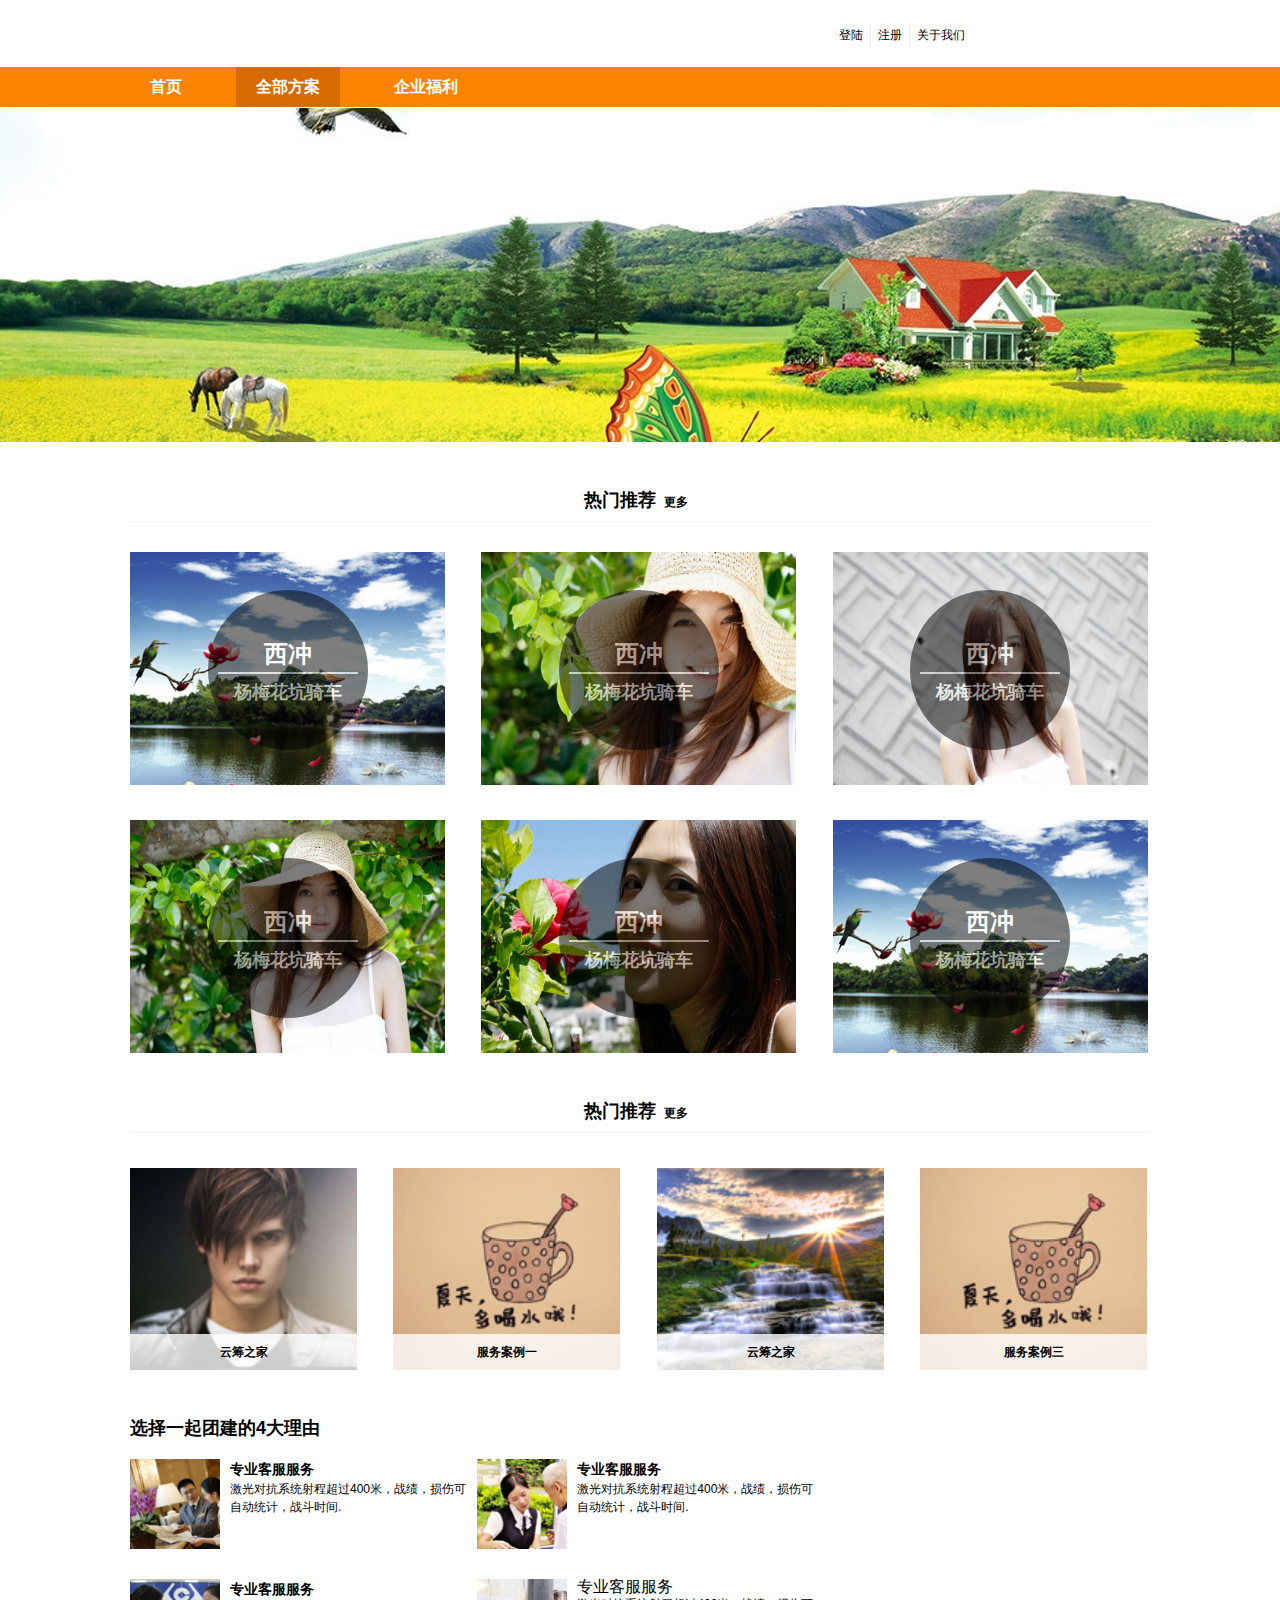
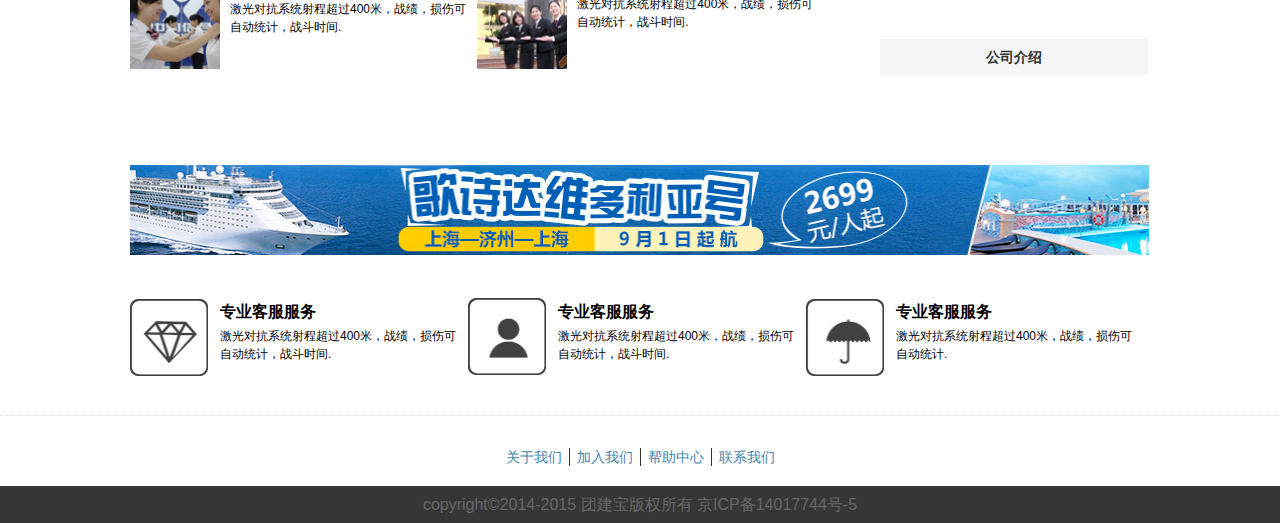
<file: index.html>
<!DOCTYPE html>
<html lang="en">
<head>
    <meta charset="UTF-8">
    <title></title>

    <link rel="stylesheet" href="css/index.css"/>
    <script src="scripts/jquery.min.js"></script>
    <script src="scripts/flash-player/swfobject.js"></script>

    <script type="text/javascript">
        $.extend({
            serializeForTags:function(array, op){
                var form = $('<form style="display:none;"></form>');

                for(var i=0;i<array.length;i++){
                    var o = array[i];
                    for(x in o){
                        var value = o[x];
                        var e = $('<input type="hidden" name="tags['+i+'].'+x+'"/>');
                        e.val(value);

                        form.append(e);
                    }
                }

                for(m in op){
                    var value = op[m];
                    var e = $('<input type="hidden" name="'+m+'"/>');
                    e.val(value);

                    form.append(e);
                }

                return form.serialize();
            },
            activeSelect:function(o){
                o.parent().find('> li').each(function(){
                    $(this).attr('active', 'false');
                });

                o.attr('active','true');
            },
            uiAnimation:{
                moveUp:function(){
                    $('*[ui-move-up]').each(function(){
                        var o = $(this);
                        o.mouseover(function(){
                            $(this).css('margin-top','0px');
                        });

                        o.mouseout(function(){
                            var v = o.attr('ui-move-up');
                            if(parseInt(v) <=0 || parseInt(v) >= 1000){
                                v = 0;
                            }

                            $(this).css('margin-top',v+'px');
                        });
                    });
                },
                imgChange:function(){
                    $('img[ui-img-change]').each(function(){
                        var o = $(this),
                                v = o.attr('ui-img-change'),
                                imgs = v.split(',');

                        o.mouseover(function(){
                            $(this).attr('src',imgs[1]);
                        });

                        o.mouseout(function(){
                            $(this).attr('src',imgs[0]);
                        });
                    });
                },
                advertise:function(){
                    var imgs = [];
                    $('.switch_btn li').each(function(){
                        var adImgUrl = $(this).attr('ad-img-url');
                        imgs.push(adImgUrl);

                        $(this).click(function(){
                            $('#screen').attr('src', $(this).attr('ad-img-url'));
                            $('.switch_btn li').each(function(){
                                $(this).css('background-color','#ffffff');
                            });
                            $(this).css('background-color','#fb8300');
                        });
                    });

                    var index = 0;
                    window.setInterval(function(){
                        if(index > imgs.length) index = 0;

                        $('#screen').attr('src',imgs[index]);

                        index ++;
                    },3000);

                    $('#blind_btn').css('left', $(document).width() / 2 - $('#blind_btn').width() / 2);
                }
            }
        });

        $(function(){
            $.uiAnimation.advertise();
            $.uiAnimation.moveUp();
            $.uiAnimation.imgChange();
        });
    </script>
</head>
<body>

<div class="topbar">
    <div class="logo"></div>

    <div class="icon_phone">
        <ul class="menu">
            <li><a href="">登陆</a></li>
            <li><a href="">注册</a></li>
            <li><a href="">关于我们</a></li>
        </ul>
    </div>
</div>

<div class="navbar">
    <ul>
        <li><a href="" class="first">首页</a></li>
        <li><a href="" class="active">全部方案</a></li>
        <li><a href="">企业福利</a></li>
    </ul>
</div>

<div class="ad">
    <ul class="switch_btn" id="blind_btn">
        <li ad-img-url='images/ad_01.png'></li>
        <li ad-img-url='images/ad_02.png'></li>
        <li ad-img-url='images/ad_03.png'></li>
    </ul>
    <ul class="ad_img">
        <li><img src="images/ad_03.png" id="screen"></li>
    </ul>
</div>

<div class="content">

    <div class="rec_service">
        <h1 class="title">热门推荐<a href="" class="more">更多</a></h1>
        <div class="img_list_3">
            <ul class="first_row">
                <li class="first">
                    <img src="images/rec001-1.png"/>
                    <div class="rec">
                        <span class="loction">西冲</span>
                        <span class="exercise">杨梅花坑骑车</span>
                    </div>
                </li>
                <li>
                    <img src="images/rec001-2.jpg"/>
                    <div class="rec">
                        <span class="loction">西冲</span>
                        <span class="exercise">杨梅花坑骑车</span>
                    </div>
                </li>
                <li class="last">
                    <img src="images/rec001-3.jpg"/>
                    <div class="rec">
                        <span class="loction">西冲</span>
                        <span class="exercise">杨梅花坑骑车</span>
                    </div>
                </li>
            </ul>
            <ul>
                <li class="first">
                    <img src="images/rec001-4.jpg"/>
                    <div class="rec">
                        <span class="loction">西冲</span>
                        <span class="exercise">杨梅花坑骑车</span>
                    </div>
                </li>
                <li>
                    <img src="images/rec001-5.jpg"/>
                    <div class="rec">
                        <span class="loction">西冲</span>
                        <span class="exercise">杨梅花坑骑车</span>
                    </div>
                </li>
                <li class="last">
                    <img src="images/rec001-1.png"/>
                    <div class="rec">
                        <span class="loction">西冲</span>
                        <span class="exercise">杨梅花坑骑车</span>
                    </div>
                </li>
            </ul>
        </div>
    </div>

    <div class="rec_service">
        <h1 class="title">热门推荐<a href="" class="more">更多</a></h1>
        <div class="img_list_4">
            <ul class="first_row">
                <li class="first">
                    <div style="position: relative;z-index: 0;margin-top: 5px;" ui-move-up="5">
                        <img src="images/sev_001.png">
                        <div class="img_title">云筹之家</div>
                    </div>
                </li>
                <li>
                    <div style="position: relative;z-index: 0;margin-top: 5px;" ui-move-up="5">
                        <img src="images/sev_002.png">
                        <div class="img_title">服务案例一</div>
                    </div>
                </li>
                <li>
                    <div style="position: relative;z-index: 0;margin-top: 5px;" ui-move-up="5">
                        <img src="images/sev_003.png">
                        <div class="img_title">云筹之家</div>
                    </div>
                </li>
                <li class="active last">
                    <div style="position: relative;z-index: 0;margin-top: 5px;" ui-move-up="5">
                        <img src="images/sev_002.png">
                        <div class="img_title">服务案例三</div>
                    </div>
                </li>
            </ul>
        </div>
    </div>

    <div class="four_reason">
        <h1>选择一起团建的4大理由</h1>
        <div class="content">
            <div class="text">
                <ul class="first">
                    <li>
                        <img src="images/reason_001.png"/>
                        <h3>专业客服服务</h3>
                        <span>激光对抗系统射程超过400米，战绩，损伤可自动统计，战斗时间.</span>
                    </li>
                    <li>
                        <img src="images/reason_002.png"/>
                        <h3>专业客服服务</h3>
                        <span>激光对抗系统射程超过400米，战绩，损伤可自动统计，战斗时间.</span>
                    </li>
                </ul>
                <ul>
                    <li>
                        <img src="images/reason_003.png"/>
                        <h3>专业客服服务</h3>
                        <span>激光对抗系统射程超过400米，战绩，损伤可自动统计，战斗时间.</span>
                    </li>
                    <li>
                        <img src="images/reason_004.png"/>
                        <h1>专业客服服务</h1>
                        <span>激光对抗系统射程超过400米，战绩，损伤可自动统计，战斗时间.</span>
                    </li>
                </ul>
            </div>
            <div class="media">
                <div class="video" id="CuPlayer">
                    <script type="text/javascript">
                        var so = new SWFObject("scripts/flash-player/flash.swf","CuPlayerVM2","268","190","9","#000000");
                        so.addParam("allowfullscreen","true");
                        so.addParam("allowscriptaccess","always");
                        so.addParam("wmode","opaque");
                        so.addParam("quality","high");
                        so.addParam("salign","lt");
                        so.addVariable("video_file","http://admin.geely.com/upload/201304/586d9cecdddd9b512990eeb5150f5b571.flv"); //视频文件地址
                        so.addVariable("playbtn_scale","1"); //播放按钮缩放
                        so.addVariable("auto_play","no"); //是否自动播放
                        so.addVariable("clock_display","yes");
                        so.addVariable("fullscreen_display","y"); //是否允许全屏
                        so.write("CuPlayer");
                    </script>
                </div>
                <h2>公司介绍</h2>
            </div>
        </div>
    </div>

    <div class="advertise_img">
        <img src="images/card-001.jpg"/>
    </div>

    <ul class="services">
        <li>
            <img src="images/service_01.png"/>
            <h1>专业客服服务</h1>
            <span>激光对抗系统射程超过400米，战绩，损伤可自动统计，战斗时间.</span>
        </li>
        <li>
            <img src="images/service_02.png"/>
            <h1>专业客服服务</h1>
            <span>激光对抗系统射程超过400米，战绩，损伤可自动统计，战斗时间.</span>
        </li>
        <li>
            <img src="images/service_03.png"/>
            <h1>专业客服服务</h1>
            <span>激光对抗系统射程超过400米，战绩，损伤可自动统计.</span>
        </li>
    </ul>

</div>

<div class="footer">
    <ul class="about">
        <li><a href="">关于我们</a></li>
        <li><a href="">加入我们</a></li>
        <li><a href="">帮助中心</a></li>
        <li class="last"><a href="">联系我们</a></li>
    </ul>
    <span class="copyright">copyright©2014-2015 团建宝版权所有 京ICP备14017744号-5</span>
</div>

</body>
</html>
</file>
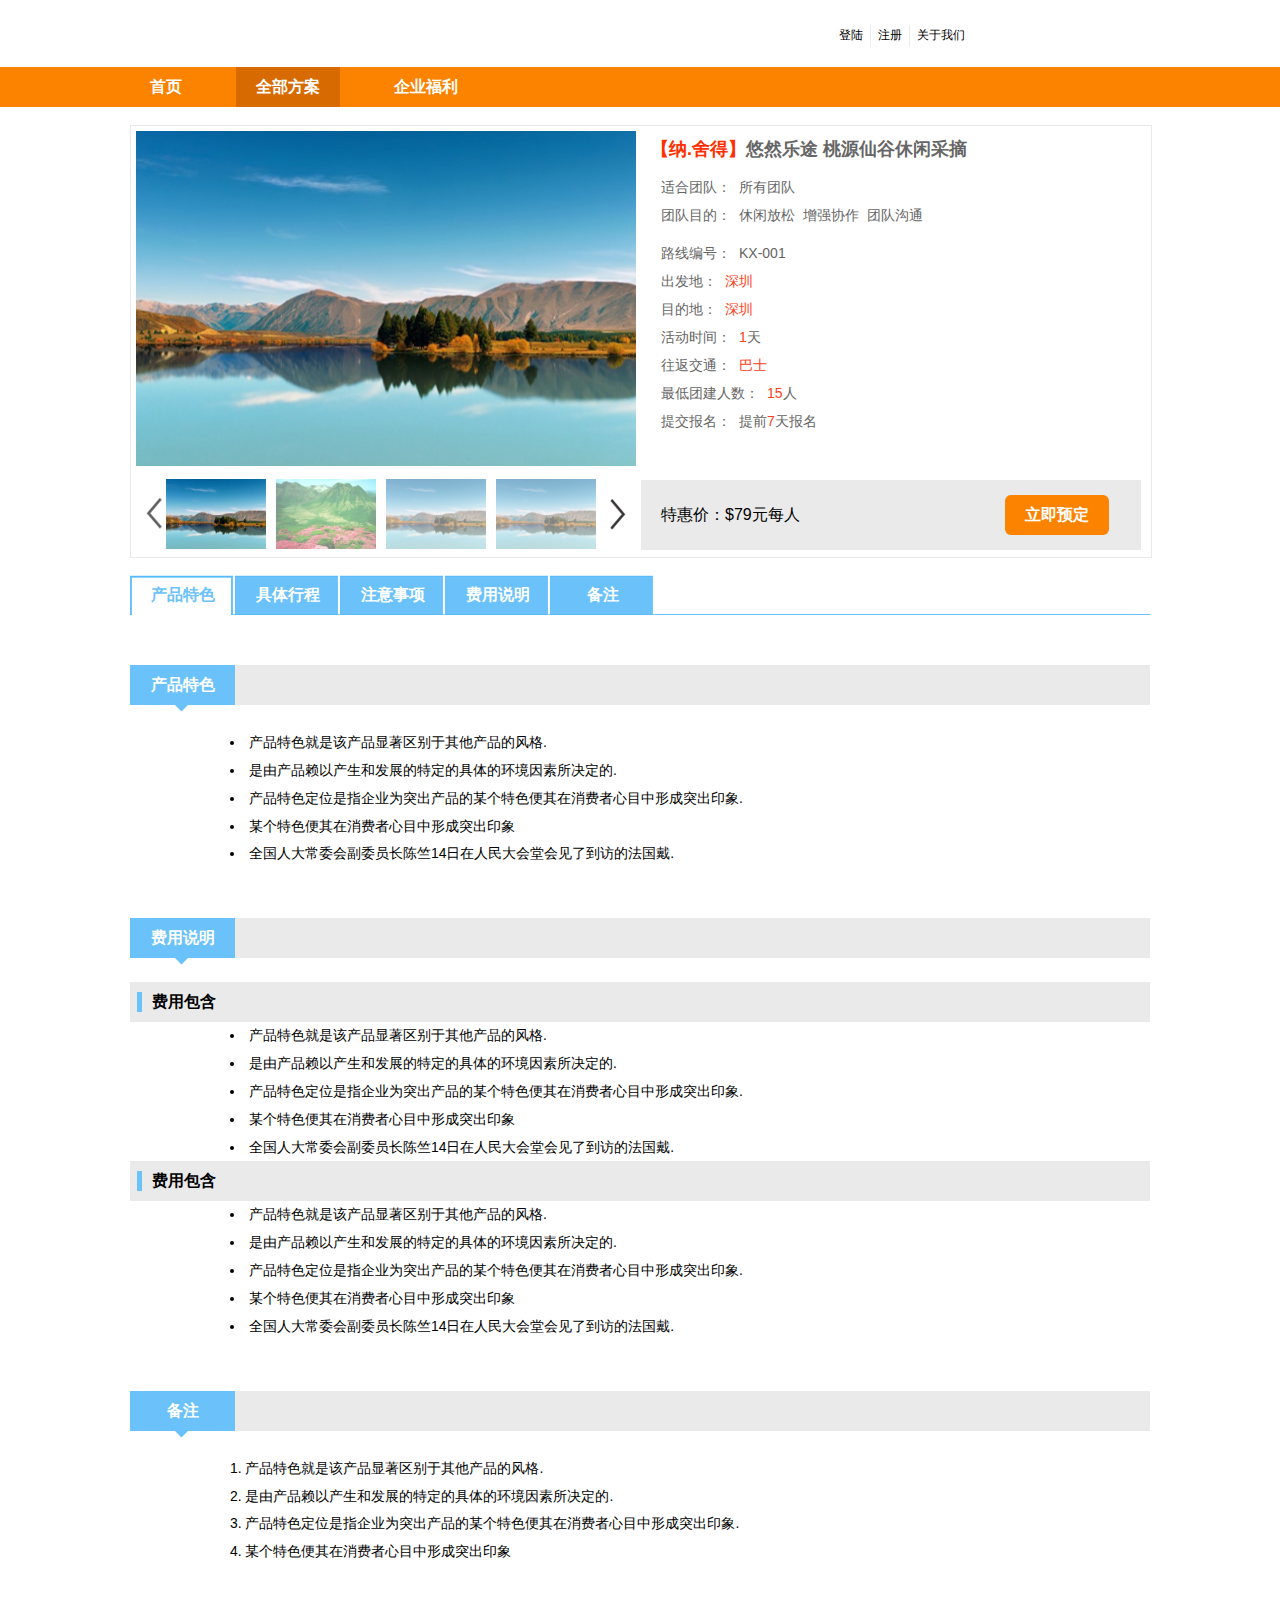
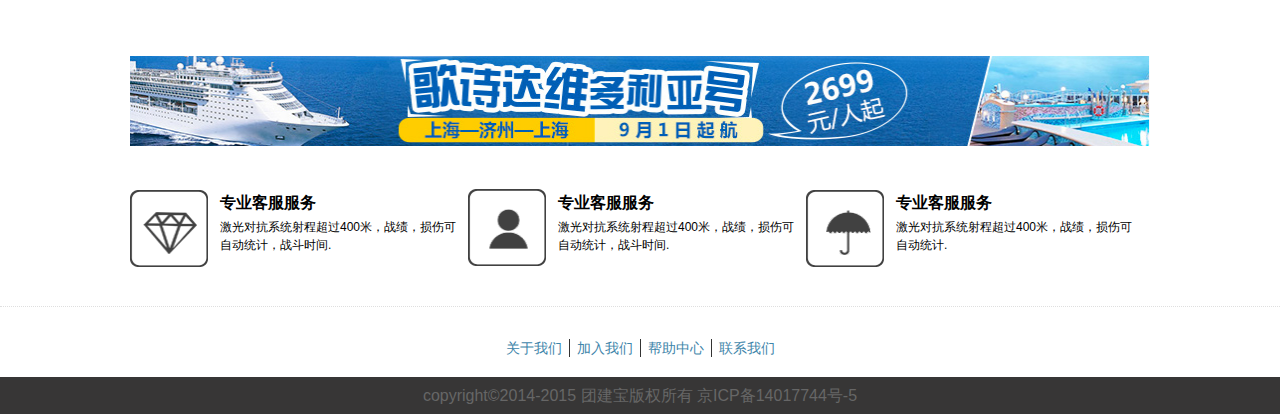
<file: detail.html>
<!DOCTYPE html>
<html lang="en">
<head>
    <meta charset="UTF-8">
    <title></title>

    <link rel="stylesheet" href="css/detail.css"/>
    <script src="scripts/jquery.min.js"></script>

    <script type="text/javascript">
       $(function(){
           $(window).scroll( function() {
               var scrollTop = $(this).scrollTop(),
                       gobar = $('#go-bar');
               if(scrollTop <= 580){
                   gobar.removeClass('fixed');
                   gobar.css('top', '');
               }else{
                   $('#go-bar').addClass('fixed')
                   gobar.css('top', scrollTop - 140);
               }
           });

           $('#switch-left-btn').click(function(){
               var currLi = $('.switch_btn li[active=true]'),
                       preLi = currLi.prev('li').get(0),
                       preLi = $(preLi);
               switchBtn(currLi, preLi);
           });

           $('#switch-right-btn').click(function(){
               var currLi = $('.switch_btn li[active=true]'),
                       nextLi = currLi.next('li').get(0),
                       nextLi = $(nextLi);
               switchBtn(currLi, nextLi);
           });

           $('.switch_btn > li').each(function(){
               $(this).click(function(){
                   var currLi = $('.switch_btn li[active=true]');
                   switchBtn(currLi,  $(this));
               });
           });

           $('#go-bar > ul > li').each(function(){
               var li = $(this);
               li.click(function(){
                   setUnActive();//un select all li;

                   $(this).addClass("active");
               });
           });
       });

       function setUnActive(){
           $('#go-bar > ul > li').each(function(){
               $(this).removeClass("active");
           });
       }

       function switchBtn(currLi, oLi){
           if(oLi != null && oLi.length == 1){
               oLi.attr('active','true');
               $('img', oLi).addClass('active');

               currLi.removeAttr('active');
               $('img', currLi).removeClass('active');

               screen(oLi.attr('screen-url'));
           }
       }

       function screen(url){
           $('#screen').attr('src', url);
       }

       function fn(){}
    </script>
</head>
<body>

<div class="topbar">
    <div class="logo"></div>

    <div class="icon_phone">
        <ul class="menu">
            <li><a href="">登陆</a></li>
            <li><a href="">注册</a></li>
            <li><a href="">关于我们</a></li>
        </ul>
    </div>
</div>

<div class="navbar">
    <ul>
        <li><a href="" class="first">首页</a></li>
        <li><a href="" class="active">全部方案</a></li>
        <li><a href="">企业福利</a></li>
    </ul>
</div>

<div class="content">
    <div class="img_scroll_panel">
        <div class="img_card">
            <div class="screen">
                <img src="images/screen_001.jpg" id="screen"/>
            </div>
            <div class="switch_bar">
                <div class="switch_left_btn"><a href="javascript:fn();" id="switch-left-btn"></a></div>
                <ul class="switch_btn">
                    <li active="true" screen-url="images/screen_001.jpg">
                        <a href="javascript:fn();"><img src="images/screen_001.jpg" class="first active"/></a>
                    </li>
                    <li screen-url="images/screen_002.jpg"><a href="javascript:fn();"><img src="images/screen_002.jpg"/></a></li>
                    <li screen-url="images/screen_001.jpg"><a href="javascript:fn();"><img src="images/screen_001.jpg"/></a></li>
                    <li screen-url="images/screen_001.jpg"><a href="javascript:fn();"><img src="images/screen_001.jpg"/></a></li>
                </ul>
                <div class="switch_right_btn"><a href="javascript:fn();" id="switch-right-btn"></a></div>
            </div>
        </div>
        <div class="detail">
            <h1><span>【纳.舍得】</span>悠然乐途 桃源仙谷休闲采摘</h1>
            <div class="top">
                <div class="fit">
                    <ul>
                        <li class="title">适合团队：</li>
                        <li>所有团队</li>
                    </ul>

                    <ul>
                        <li class="title">团队目的：</li>
                        <li>休闲放松</li>
                        <li>增强协作</li>
                        <li>团队沟通</li>
                    </ul>
                </div>

                <div class="desc">
                    <ul>
                        <li class="title">路线编号：</li>
                        <li>KX-001</li>
                    </ul>
                    <ul>
                        <li class="title">出发地：</li>
                        <li><span class="ui-value">深圳</span></li>
                    </ul>
                    <ul>
                        <li class="title">目的地：</li>
                        <li><span class="ui-value">深圳</span></li>
                    </ul>
                    <ul>
                        <li class="title">活动时间：</li>
                        <li><span class="ui-value">1</span>天</li>
                    </ul>
                    <ul>
                        <li class="title">往返交通：</li>
                        <li><span class="ui-value">巴士</span></li>
                    </ul>
                    <ul>
                        <li class="title">最低团建人数：</li>
                        <li><span class="ui-value">15</span>人</li>
                    </ul>
                    <ul>
                        <li class="title">提交报名：</li>
                        <li>提前<span class="ui-value">7</span>天报名</li>
                    </ul>
                </div>
            </div>

            <div class="book">
                <span>特惠价：$79元每人</span>
                <button class="btn">立即预定</button>
            </div>
        </div>
    </div>

    <div class="gobar" id="go-bar">
        <ul>
            <li class="active"><a href="#special_anchor">产品特色</a></li>
            <li><a href="javascript:fn();">具体行程</a></li>
            <li><a href="javascript:fn();">注意事项</a></li>
            <li><a href="#expenditure_anchor">费用说明</a></li>
            <li><a href="#remark_anchor">备注</a></li>
            <li class="last"></li>
        </ul>
    </div>

    <div class="go_detailbar"  name="special_anchor"  id="special_anchor">
        <div class="title">
            <span>产品特色</span>
        </div>
        <div class="arrow"></div>
    </div>
    <div class="go_detail">
        <ul class="ui-star-1">
            <li>产品特色就是该产品显著区别于其他产品的风格.</li>
            <li>是由产品赖以产生和发展的特定的具体的环境因素所决定的.</li>
            <li>产品特色定位是指企业为突出产品的某个特色便其在消费者心目中形成突出印象.</li>
            <li>某个特色便其在消费者心目中形成突出印象</li>
            <li>全国人大常委会副委员长陈竺14日在人民大会堂会见了到访的法国戴.</li>
        </ul>
    </div>

    <div class="go_detailbar" name="expenditure_anchor" id="expenditure_anchor">
        <div class="title">
            <span>费用说明</span>
        </div>
        <div class="arrow"></div>
    </div>
    <div class="go_detail">
        <div class="gosubbar">
            <span>费用包含</span>
        </div>
        <ul class="ui-star-1">
            <li>产品特色就是该产品显著区别于其他产品的风格.</li>
            <li>是由产品赖以产生和发展的特定的具体的环境因素所决定的.</li>
            <li>产品特色定位是指企业为突出产品的某个特色便其在消费者心目中形成突出印象.</li>
            <li>某个特色便其在消费者心目中形成突出印象</li>
            <li>全国人大常委会副委员长陈竺14日在人民大会堂会见了到访的法国戴.</li>
        </ul>
        <div class="gosubbar">
            <span>费用包含</span>
        </div>
        <ul class="ui-star-1">
            <li>产品特色就是该产品显著区别于其他产品的风格.</li>
            <li>是由产品赖以产生和发展的特定的具体的环境因素所决定的.</li>
            <li>产品特色定位是指企业为突出产品的某个特色便其在消费者心目中形成突出印象.</li>
            <li>某个特色便其在消费者心目中形成突出印象</li>
            <li>全国人大常委会副委员长陈竺14日在人民大会堂会见了到访的法国戴.</li>
        </ul>
    </div>

    <div class="go_detailbar" name="remark_anchor" id="remark_anchor">
        <div class="title">
            <span>备注</span>
        </div>
        <div class="arrow"></div>
    </div>
    <div class="go_detail">
        <ul class="ui-list-1">
            <li>产品特色就是该产品显著区别于其他产品的风格.</li>
            <li>是由产品赖以产生和发展的特定的具体的环境因素所决定的.</li>
            <li>产品特色定位是指企业为突出产品的某个特色便其在消费者心目中形成突出印象.</li>
            <li>某个特色便其在消费者心目中形成突出印象</li>
        </ul>
    </div>

    <div class="advertise_img">
        <img src="images/card-001.jpg"/>
    </div>

    <ul class="services">
        <li>
            <img src="images/service_01.png"/>
            <h1>专业客服服务</h1>
            <span>激光对抗系统射程超过400米，战绩，损伤可自动统计，战斗时间.</span>
        </li>
        <li>
            <img src="images/service_02.png"/>
            <h1>专业客服服务</h1>
            <span>激光对抗系统射程超过400米，战绩，损伤可自动统计，战斗时间.</span>
        </li>
        <li>
            <img src="images/service_03.png"/>
            <h1>专业客服服务</h1>
            <span>激光对抗系统射程超过400米，战绩，损伤可自动统计.</span>
        </li>
    </ul>
</div>

<div class="footer">
    <ul class="about">
        <li><a href="">关于我们</a></li>
        <li><a href="">加入我们</a></li>
        <li><a href="">帮助中心</a></li>
        <li class="last"><a href="">联系我们</a></li>
    </ul>
    <span class="copyright">copyright©2014-2015 团建宝版权所有 京ICP备14017744号-5</span>
</div>

</body>
</html>
</file>
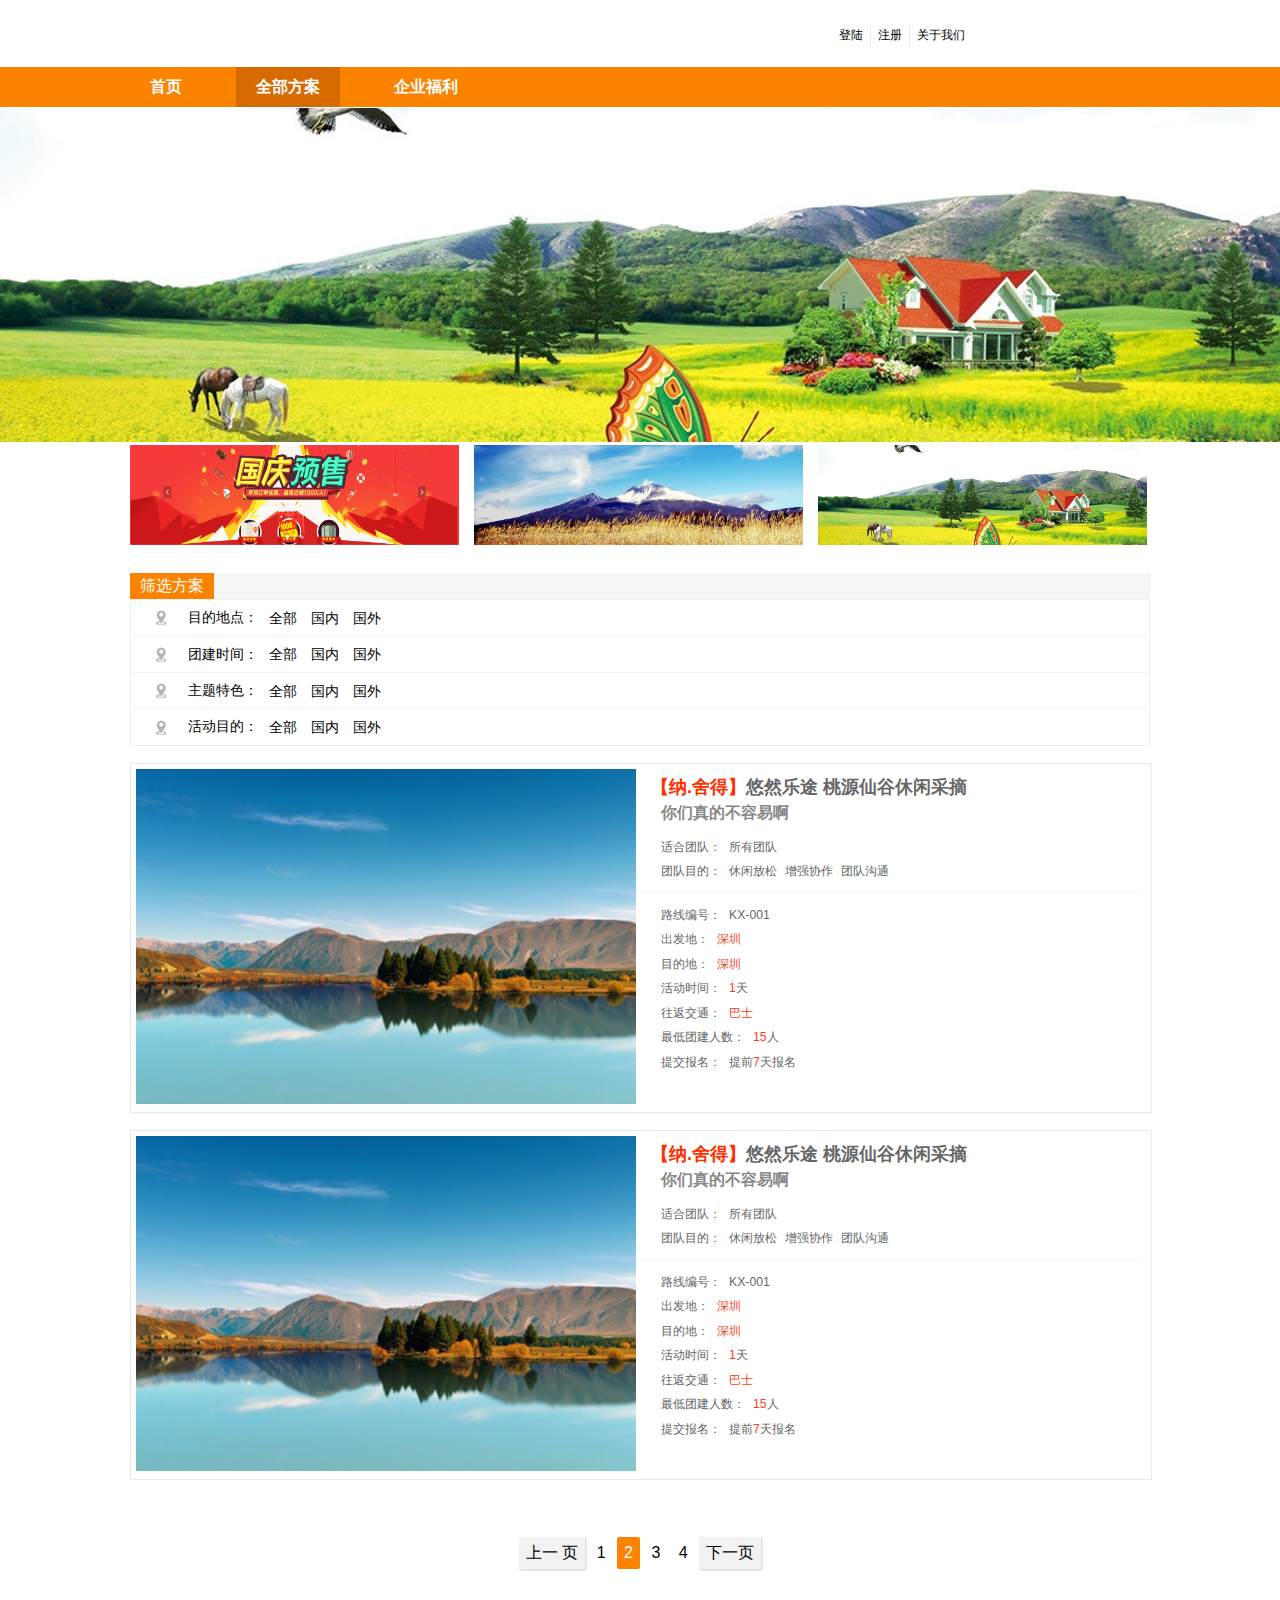
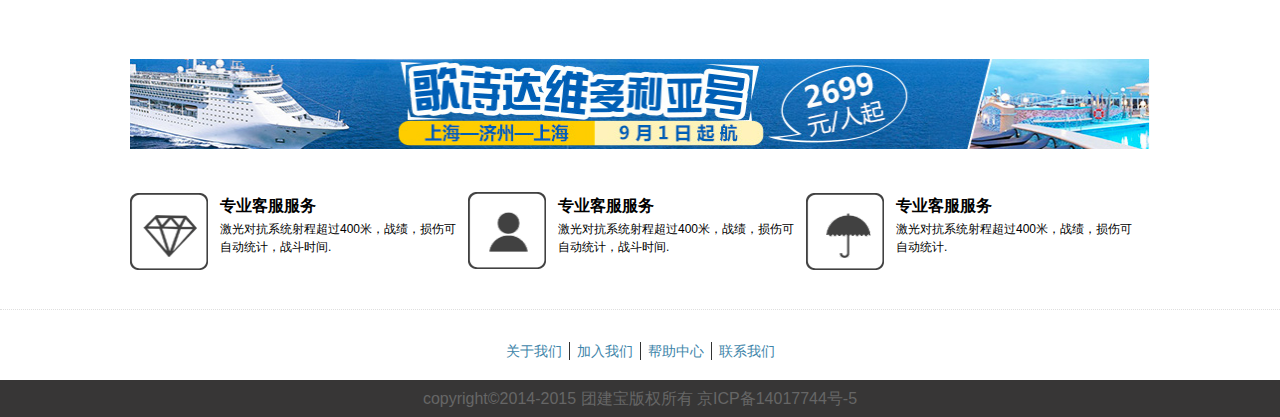
<file: query.html>
<!DOCTYPE html>
<html lang="en">
<head>
    <meta charset="UTF-8">
    <title></title>

    <link rel="stylesheet" href="css/query.css"/>
    <script src="scripts/jquery.min.js"></script>

    <script type="text/javascript">
        $.extend({
            serializeForTags:function(array, op){
                var form = $('<form style="display:none;"></form>');

                for(var i=0;i<array.length;i++){
                    var o = array[i];
                    for(x in o){
                        var value = o[x];
                        var e = $('<input type="hidden" name="tags['+i+'].'+x+'"/>');
                        e.val(value);

                        form.append(e);
                    }
                }

                for(m in op){
                    var value = op[m];
                    var e = $('<input type="hidden" name="'+m+'"/>');
                    e.val(value);

                    form.append(e);
                }

                return form.serialize();
            },
            activeSelect:function(o){
                o.parent().find('> li').each(function(){
                    $(this).attr('active', 'false');
                });

                o.attr('active','true');
            },
            uiAnimation:{
                moveUp:function(){
                    $('*[ui-move-up]').each(function(){
                        var o = $(this);
                        o.mouseover(function(){
                            $(this).css('margin-top','0px');
                        });

                        o.mouseout(function(){
                            var v = o.attr('ui-move-up');
                            if(parseInt(v) <=0 || parseInt(v) >= 1000){
                                v = 0;
                            }

                            $(this).css('margin-top',v+'px');
                        });
                    });
                },
                imgChange:function(){
                    $('img[ui-img-change]').each(function(){
                        var o = $(this),
                                v = o.attr('ui-img-change'),
                                imgs = v.split(',');

                        o.mouseover(function(){
                            $(this).attr('src',imgs[1]);
                        });

                        o.mouseout(function(){
                            $(this).attr('src',imgs[0]);
                        });
                    });
                },
                advertise:function(){
                    var imgs = [];
                    $('.switch_btn li').each(function(){
                        var adImgUrl = $(this).attr('ad-img-url');
                        imgs.push(adImgUrl);

                        $(this).click(function(){
                            $('#screen').attr('src', $(this).attr('ad-img-url'));
                            $('.switch_btn li').each(function(){
                                $(this).css('background-color','#ffffff');
                            });
                            $(this).css('background-color','#fb8300');
                        });
                    });

                    var index = 0;
                    window.setInterval(function(){
                        if(index > imgs.length) index = 0;

                        $('#screen').attr('src',imgs[index]);

                        index ++;
                    },3000);

                    $('#blind_btn').css('left', $(document).width() / 2 - $('#blind_btn').width() / 2);
                }
            }
        });

        $(function(){
            $.uiAnimation.advertise();
            $.uiAnimation.moveUp();
            $.uiAnimation.imgChange();
        });
    </script>

</head>
<body>

<div class="topbar">
    <div class="logo"></div>

    <div class="icon_phone">
        <ul class="menu">
            <li><a href="">登陆</a></li>
            <li><a href="">注册</a></li>
            <li><a href="">关于我们</a></li>
        </ul>
    </div>
</div>

<div class="navbar">
    <ul>
        <li><a href="" class="first">首页</a></li>
        <li><a href="" class="active">全部方案</a></li>
        <li><a href="">企业福利</a></li>
    </ul>
</div>

<div class="ad">
    <ul class="switch_btn" id="blind_btn">
        <li ad-img-url='images/ad_01.png'></li>
        <li ad-img-url='images/ad_02.png'></li>
        <li ad-img-url='images/ad_03.png'></li>
    </ul>
    <ul class="ad_img">
        <li><img src="images/ad_03.png" id="screen"></li>
    </ul>
</div>

<div class="content">

    <ul class="recommend">
        <li class="first"><img src="images/ad_01.png"></li>
        <li><img src="images/ad_02.png"></li>
        <li class="last"><img src="images/ad_03.png"></li>
    </ul>

    <div class="tags">
        <div class="title">
            <span>筛选方案</span>
        </div>
        <div class="content">
            <div class="tag_row first">
                <span><img src="images/tag_icon.png">目的地点：</span>
                <ul class="tag_items">
                    <li><a href="javascript:fn();">全部</a></li>
                    <li><a href="javascript:fn();">国内</a></li>
                    <li><a href="javascript:fn();">国外</a></li>
                </ul>
            </div>

            <div class="tag_row">
                <span><img src="images/tag_icon.png">团建时间：</span>
                <ul class="tag_items">
                    <li><a href="javascript:fn();">全部</a></li>
                    <li><a href="javascript:fn();">国内</a></li>
                    <li><a href="javascript:fn();">国外</a></li>
                </ul>
            </div>

            <div class="tag_row">
                <span><img src="images/tag_icon.png">主题特色：</span>
                <ul class="tag_items">
                    <li><a href="javascript:fn();">全部</a></li>
                    <li><a href="javascript:fn();">国内</a></li>
                    <li><a href="javascript:fn();">国外</a></li>
                </ul>
            </div>

            <div class="tag_row">
                <span><img src="images/tag_icon.png">活动目的：</span>
                <ul class="tag_items">
                    <li><a href="javascript:fn();">全部</a></li>
                    <li><a href="javascript:fn();">国内</a></li>
                    <li><a href="javascript:fn();">国外</a></li>
                </ul>
            </div>
        </div>
    </div>

    <div class="active_plan_container">
        <div class="img_scroll_panel active_plan">
            <div class="img_card">
                <div class="screen">
                    <img src="images/screen_001.jpg"/>
                </div>
            </div>
            <div class="detail">
                <h1><span>【纳.舍得】</span>悠然乐途 桃源仙谷休闲采摘</h1>
                <h2>你们真的不容易啊</h2>
                <div class="top">
                    <div class="fit">
                        <ul>
                            <li class="title">适合团队：</li>
                            <li>所有团队</li>
                        </ul>

                        <ul>
                            <li class="title">团队目的：</li>
                            <li>休闲放松</li>
                            <li>增强协作</li>
                            <li>团队沟通</li>
                        </ul>
                    </div>
                    <hr class="divider"/>
                    <div class="desc">
                        <ul>
                            <li class="title">路线编号：</li>
                            <li>KX-001</li>
                        </ul>
                        <ul>
                            <li class="title">出发地：</li>
                            <li><span class="ui-value">深圳</span></li>
                        </ul>
                        <ul>
                            <li class="title">目的地：</li>
                            <li><span class="ui-value">深圳</span></li>
                        </ul>
                        <ul>
                            <li class="title">活动时间：</li>
                            <li><span class="ui-value">1</span>天</li>
                        </ul>
                        <ul>
                            <li class="title">往返交通：</li>
                            <li><span class="ui-value">巴士</span></li>
                        </ul>
                        <ul>
                            <li class="title">最低团建人数：</li>
                            <li><span class="ui-value">15</span>人</li>
                        </ul>
                        <ul>
                            <li class="title">提交报名：</li>
                            <li>提前<span class="ui-value">7</span>天报名</li>
                        </ul>
                    </div>
                </div>
            </div>
        </div>

        <div class="img_scroll_panel active_plan">
            <div class="img_card">
                <div class="screen">
                    <img src="images/screen_001.jpg"/>
                </div>
            </div>
            <div class="detail">
                <h1><span>【纳.舍得】</span>悠然乐途 桃源仙谷休闲采摘</h1>
                <h2>你们真的不容易啊</h2>
                <div class="top">
                    <div class="fit">
                        <ul>
                            <li class="title">适合团队：</li>
                            <li>所有团队</li>
                        </ul>

                        <ul>
                            <li class="title">团队目的：</li>
                            <li>休闲放松</li>
                            <li>增强协作</li>
                            <li>团队沟通</li>
                        </ul>
                    </div>
                    <hr class="divider"/>
                    <div class="desc">
                        <ul>
                            <li class="title">路线编号：</li>
                            <li>KX-001</li>
                        </ul>
                        <ul>
                            <li class="title">出发地：</li>
                            <li><span class="ui-value">深圳</span></li>
                        </ul>
                        <ul>
                            <li class="title">目的地：</li>
                            <li><span class="ui-value">深圳</span></li>
                        </ul>
                        <ul>
                            <li class="title">活动时间：</li>
                            <li><span class="ui-value">1</span>天</li>
                        </ul>
                        <ul>
                            <li class="title">往返交通：</li>
                            <li><span class="ui-value">巴士</span></li>
                        </ul>
                        <ul>
                            <li class="title">最低团建人数：</li>
                            <li><span class="ui-value">15</span>人</li>
                        </ul>
                        <ul>
                            <li class="title">提交报名：</li>
                            <li>提前<span class="ui-value">7</span>天报名</li>
                        </ul>
                    </div>
                </div>
            </div>
        </div>
    </div>

    <div class="pagination_bar">
        <ul class="pagination">
            <li class="first"><a href="">上一 页</a></li>
            <li><a href="">1</a></li>
            <li active="true"><a href="">2</a></li>
            <li><a href="">3</a></li>
            <li><a href="">4</a></li>
            <li class="first"><a href="">下一页</a></li>
        </ul>
    </div>

    <div class="advertise_img">
        <img src="images/card-001.jpg"/>
    </div>

    <ul class="services">
        <li>
            <img src="images/service_01.png"/>
            <h1>专业客服服务</h1>
            <span>激光对抗系统射程超过400米，战绩，损伤可自动统计，战斗时间.</span>
        </li>
        <li>
            <img src="images/service_02.png"/>
            <h1>专业客服服务</h1>
            <span>激光对抗系统射程超过400米，战绩，损伤可自动统计，战斗时间.</span>
        </li>
        <li>
            <img src="images/service_03.png"/>
            <h1>专业客服服务</h1>
            <span>激光对抗系统射程超过400米，战绩，损伤可自动统计.</span>
        </li>
    </ul>

</div>

<div class="footer">
    <ul class="about">
        <li><a href="">关于我们</a></li>
        <li><a href="">加入我们</a></li>
        <li><a href="">帮助中心</a></li>
        <li class="last"><a href="">联系我们</a></li>
    </ul>
    <span class="copyright">copyright©2014-2015 团建宝版权所有 京ICP备14017744号-5</span>
</div>

</body>
</html>
</file>
<file: css/index.css>
@charset "UTF-8";
html, body, div, span, applet, object, iframe,
h1, h2, h3, h4, h5, h6, p, blockquote, pre,
a, abbr, acronym, address, big, cite, code,
del, dfn, em, font, img, ins, kbd, q, s, samp,
small, strike, strong, sub, sup, tt, var,
dl, dt, dd, ol, ul, li,
fieldset, form, label, legend,
table, caption, tbody, tfoot, thead, tr, th, td {
  margin: 0;
  padding: 0;
  border: 0;
  outline: 0;
  font-weight: inherit;
  font-style: inherit;
  font-size: 100%;
  font-family: inherit;
  vertical-align: baseline;
}

body {
  line-height: 1;
  color: black;
  background: white;
}

ol, ul {
  list-style: none;
}

table {
  border-collapse: separate;
  border-spacing: 0;
  vertical-align: middle;
}

caption, th, td {
  text-align: left;
  font-weight: normal;
  vertical-align: middle;
}

q, blockquote {
  quotes: "" "";
}
q:before, q:after, blockquote:before, blockquote:after {
  content: "";
}

a img {
  border: none;
}

body .content, .topbar, .navbar > ul, .rec_service > .img_list_3 > ul > li .rec span {
  margin: 0 auto;
}

.topbar .icon_phone > ul.menu, .topbar .icon_phone > ul.menu li a, .navbar > ul li a, .footer .about, .ad .switch_btn li, .rec_service > .img_list_3 ul li, .rec_service > .img_list_4 ul li {
  display: inline-block;
  vertical-align: middle;
  *vertical-align: auto;
  *zoom: 1;
  *display: inline;
}

.topbar .icon_phone > ul.menu li, .navbar > ul li, .footer .about li {
  list-style-image: none;
  list-style-type: none;
  margin-left: 0;
  white-space: nowrap;
  float: left;
  display: inline;
  padding-left: 0px;
  padding-right: 0px;
}
.topbar .icon_phone > ul.menu li:first-child, .navbar > ul li:first-child, .footer .about li:first-child, .topbar .icon_phone > ul.menu li.first, .navbar > ul li.first, .footer .about li.first {
  padding-left: 0;
}
.topbar .icon_phone > ul.menu li:last-child, .navbar > ul li:last-child, .footer .about li:last-child {
  padding-right: 0;
}
.topbar .icon_phone > ul.menu li.last, .navbar > ul li.last, .footer .about li.last {
  padding-right: 0;
}

body .content, .topbar .icon_phone > ul.menu, .navbar, .navbar > ul, .services li, .footer .about, .ad .switch_btn, .rec_service > .img_list_3 > ul > li .rec, .rec_service > .img_list_3 > ul > li .rec span, .four_reason .content > .text, .four_reason .content > .text ul, .four_reason .content > .text ul li, .four_reason .content > .media {
  *zoom: 1;
}
body .content:after, .topbar .icon_phone > ul.menu:after, .navbar:after, .navbar > ul:after, .services li:after, .footer .about:after, .ad .switch_btn:after, .rec_service > .img_list_3 > ul > li .rec:after, .rec_service > .img_list_3 > ul > li .rec span:after, .four_reason .content > .text:after, .four_reason .content > .text ul:after, .four_reason .content > .text ul li:after, .four_reason .content > .media:after {
  content: "\0020";
  display: block;
  height: 0;
  clear: both;
  overflow: hidden;
  visibility: hidden;
}

.topbar .logo, .services li, .services li img, .ad .switch_btn, .four_reason .content > .text, .four_reason .content > .text ul li, .four_reason .content > .text ul li img, .four_reason .content > .media {
  float: left;
  display: inline;
}

.topbar .icon_phone {
  float: right;
  display: inline;
}

body {
  min-width: 1024px;
  width: auto;
  _width: 1024px;
  font-family: arial, "Microsoft Yahei", "微软雅黑";
}
body a {
  color: inherit;
  text-decoration: inherit;
  cursor: inherit;
}
body a:active, body a:focus {
  outline: none;
}
body .content {
  width: 63.75em;
  position: relative;
}

.ui-value {
  color: #fe4017;
}

.divider {
  border: none;
  border-top: 1px dotted #eaeaea;
}

/**TOP bar STYLE------*/
.topbar {
  height: 4.1875em;
  /*em(67px)*/
  width: 63.75em;
  /*em(1020px)*/
  line-height: 4.1875em;
}
.topbar .logo {
  width: 43.25em;
  height: 100%;
}
.topbar .icon_phone {
  height: 100%;
  width: 20.3em;
  background: #fff url('../images/bg_contact.png?1442377385') no-repeat fixed 50% 50%;
  -moz-background-size: 10.6875em, 4.1875em;
  -o-background-size: 10.6875em, 4.1875em;
  -webkit-background-size: 10.6875em, 4.1875em;
  background-size: 10.6875em, 4.1875em;
}
.topbar .icon_phone > ul.menu li a {
  padding: 0px 7px;
  border-left: 1px solid #eaeaea;
  height: 1.8em;
  font-size: 0.75em;
  line-height: 1.8em;
}
.topbar .icon_phone > ul.menu li:first-child {
  margin-left: 7px;
}
.topbar .icon_phone > ul.menu li:first-child a {
  border-left: 0;
}

.navbar {
  background-color: #fb8300;
  border-bottom: 1px solid #fff;
}
.navbar > ul {
  display: inline-block;
  width: 63.75em;
}
.navbar > ul {
  display: block;
}
.navbar > ul li {
  color: inherit;
  text-decoration: inherit;
  cursor: inherit;
}
.navbar > ul li:active, .navbar > ul li:focus {
  outline: none;
}
.navbar > ul li a {
  color: #fff;
  font-weight: bolder;
  height: 40px;
  line-height: 40px;
  font-size: 1em;
  margin-left: 34px;
  padding: 0px 20px;
}
.navbar > ul li a.first {
  margin-left: 0px;
}
.navbar > ul li a.active {
  background-color: #d76a00;
}

.advertise_img {
  width: 100%;
  margin-top: 90px;
}
.advertise_img img {
  height: 90px;
  width: 100%;
}

.services {
  width: 100%;
  margin-top: 40px;
}
.services li {
  width: 338px;
}
.services li img {
  width: 78px;
  height: 78px;
  margin-right: 12px;
}
.services li h1 {
  font-weight: bold;
  font-size: 1em;
  line-height: 1.8em;
}
.services li span {
  font-size: 0.75em;
  line-height: 1.5em;
}

.footer {
  border-top: 1px dotted #dfdfdf;
  margin-top: 39px;
  text-align: center;
}
.footer .about {
  height: 18px;
  line-height: 18px;
  vertical-align: middle;
  margin-top: 32px;
}
.footer .about li {
  border-right: 1px solid #333333;
}
.footer .about li a {
  color: #3e85aa;
  margin: 0px 7px 0 7px;
  font-size: 14px;
}
.footer .about li.last {
  border-right: 0px;
}
.footer .copyright {
  height: 37px;
  text-align: center;
  display: block;
  line-height: 37px;
  vertical-align: middle;
  background-color: #373636;
  color: #666666;
  margin-top: 20px;
}

.ad {
  position: relative;
  width: 100%;
}
.ad .switch_btn {
  z-index: 1;
  position: absolute;
  margin-top: 300px;
  display: none;
}
.ad .switch_btn li {
  width: 15px;
  height: 15px;
  background-color: #fff;
  cursor: pointer;
}
.ad .ad_img img {
  width: 100%;
  height: 334px;
}

.rec_service > .img_list_3 ul, .rec_service > .img_list_4 ul {
  margin-top: 32px;
}
.rec_service > .img_list_3 ul.first_row, .rec_service > .img_list_4 ul.first_row {
  margin-top: 30px;
}
.rec_service > .img_list_3 ul li, .rec_service > .img_list_4 ul li {
  margin-right: 32px;
}
.rec_service > .img_list_3 ul li.last, .rec_service > .img_list_4 ul li.last {
  margin-right: 0px;
}

.rec_service {
  width: 100%;
  margin-top: 30px;
}
.rec_service > h1.title {
  border-bottom: 1px solid #f3f3f3;
  text-align: center;
  font-weight: bold;
  height: 46px;
  width: 100%;
  font-size: 1.125em;
  line-height: 2.874em;
}
.rec_service > h1.title .more {
  font-size: 12px;
  padding: 0px 8px;
}
.rec_service > .img_list_3 > ul > li {
  position: relative;
}
.rec_service > .img_list_3 > ul > li .rec {
  position: absolute;
  left: 50%;
  top: 50%;
  -moz-border-radius: 50%;
  -webkit-border-radius: 50%;
  border-radius: 50%;
  filter: progid:DXImageTransform.Microsoft.Alpha(Opacity=50);
  opacity: 0.5;
  height: 160px;
  width: 160px;
  background-color: #000;
  margin: -80px 0px 0px -80px;
}
.rec_service > .img_list_3 > ul > li .rec span {
  display: block;
  text-align: center;
  color: #fff;
  font-weight: bold;
  width: 140px;
}
.rec_service > .img_list_3 > ul > li .rec span.loction {
  font-size: 24px;
  line-height: 36px;
  border-bottom: 2px solid #ccc;
  padding-top: 46px;
}
.rec_service > .img_list_3 > ul > li .rec span.exercise {
  font-size: 18px;
  line-height: 36px;
}
.rec_service > .img_list_3 > ul > li .rec:hover {
  background: rgba(0, 0, 0, 0.7);
}
.rec_service > .img_list_3 > ul > li img {
  width: 315px;
  height: 233px;
}
.rec_service > .img_list_4 > ul > li img {
  width: 227px;
  height: 202px;
}
.rec_service > .img_list_4 .img_title {
  position: absolute;
  z-index: 100;
  background: rgba(255, 255, 255, 0.8);
  top: 166px;
  left: 0px;
  font-weight: bold;
  height: 3em;
  line-height: 3em;
  font-size: 0.75em;
  text-align: center;
  vertical-align: baseline;
  width: 228px;
}

.four_reason {
  width: 100%;
  margin-top: 30px;
}
.four_reason > h1 {
  text-align: left;
  font-weight: bold;
  height: 46px;
  width: 100%;
  font-size: 1.125em;
  line-height: 2.874em;
}
.four_reason .content > .text {
  width: 750px;
}
.four_reason .content > .text ul {
  padding-top: 30px;
}
.four_reason .content > .text ul li img {
  width: 90px;
  height: 90px;
  margin-right: 10px;
}
.four_reason .content > .text ul li h3 {
  font-weight: bold;
  font-size: 0.875em;
  line-height: 1.5em;
}
.four_reason .content > .text ul li span {
  font-size: 0.75em;
  line-height: 1.5em;
}
.four_reason .content > .text ul.first {
  padding-top: 10px;
}
.four_reason .content > .media .video {
  width: 268px;
  height: 190px;
}
.four_reason .content > .media h2 {
  display: block;
  height: 36px;
  background-color: #f4f5f7;
  line-height: 36px;
  text-align: center;
  color: #333333;
  font-size: 14px;
  font-weight: bold;
}
</file>
<file: css/detail.css>
@charset "UTF-8";
html, body, div, span, applet, object, iframe,
h1, h2, h3, h4, h5, h6, p, blockquote, pre,
a, abbr, acronym, address, big, cite, code,
del, dfn, em, font, img, ins, kbd, q, s, samp,
small, strike, strong, sub, sup, tt, var,
dl, dt, dd, ol, ul, li,
fieldset, form, label, legend,
table, caption, tbody, tfoot, thead, tr, th, td {
  margin: 0;
  padding: 0;
  border: 0;
  outline: 0;
  font-weight: inherit;
  font-style: inherit;
  font-size: 100%;
  font-family: inherit;
  vertical-align: baseline;
}

body {
  line-height: 1;
  color: black;
  background: white;
}

ol, ul {
  list-style: none;
}

table {
  border-collapse: separate;
  border-spacing: 0;
  vertical-align: middle;
}

caption, th, td {
  text-align: left;
  font-weight: normal;
  vertical-align: middle;
}

q, blockquote {
  quotes: "" "";
}
q:before, q:after, blockquote:before, blockquote:after {
  content: "";
}

a img {
  border: none;
}

body .content, .topbar, .navbar > ul {
  margin: 0 auto;
}

.topbar .icon_phone > ul.menu, .topbar .icon_phone > ul.menu li a, .navbar > ul li a, .footer .about, .img_scroll_panel .img_card .switch_bar .switch_left_btn a, .img_scroll_panel .img_card .switch_bar .switch_btn li a, .img_scroll_panel .img_card .switch_bar .switch_right_btn a, .img_scroll_panel .detail > .book > span, .img_scroll_panel .detail > .book button, .gobar > ul > li a, .go_detailbar .title span, .go_detail .gosubbar > span {
  display: inline-block;
  vertical-align: middle;
  *vertical-align: auto;
  *zoom: 1;
  *display: inline;
}

.topbar .icon_phone > ul.menu li, .navbar > ul li, .footer .about li, .img_scroll_panel .img_card .switch_bar .switch_btn li, .gobar > ul > li {
  list-style-image: none;
  list-style-type: none;
  margin-left: 0;
  white-space: nowrap;
  float: left;
  display: inline;
  padding-left: 0px;
  padding-right: 0px;
}
.topbar .icon_phone > ul.menu li:first-child, .navbar > ul li:first-child, .footer .about li:first-child, .img_scroll_panel .img_card .switch_bar .switch_btn li:first-child, .gobar > ul > li:first-child, .topbar .icon_phone > ul.menu li.first, .navbar > ul li.first, .footer .about li.first, .img_scroll_panel .img_card .switch_bar .switch_btn li.first, .gobar > ul > li.first {
  padding-left: 0;
}
.topbar .icon_phone > ul.menu li:last-child, .navbar > ul li:last-child, .footer .about li:last-child, .img_scroll_panel .img_card .switch_bar .switch_btn li:last-child, .gobar > ul > li:last-child {
  padding-right: 0;
}
.topbar .icon_phone > ul.menu li.last, .navbar > ul li.last, .footer .about li.last, .img_scroll_panel .img_card .switch_bar .switch_btn li.last, .gobar > ul > li.last {
  padding-right: 0;
}

body .content, .topbar .icon_phone > ul.menu, .navbar, .navbar > ul, .services li, .footer .about, .img_scroll_panel, .img_scroll_panel .img_card .switch_bar, .img_scroll_panel .img_card .switch_bar .switch_left_btn, .img_scroll_panel .img_card .switch_bar .switch_btn, .img_scroll_panel .img_card .switch_bar .switch_right_btn, .img_scroll_panel .detail, .img_scroll_panel .detail .top > .fit > ul, .img_scroll_panel .detail .top > .desc > ul, .img_scroll_panel .detail .top > .book > ul, .gobar, .gobar > ul, .gobar > ul > li {
  *zoom: 1;
}
body .content:after, .topbar .icon_phone > ul.menu:after, .navbar:after, .navbar > ul:after, .services li:after, .footer .about:after, .img_scroll_panel:after, .img_scroll_panel .img_card .switch_bar:after, .img_scroll_panel .img_card .switch_bar .switch_left_btn:after, .img_scroll_panel .img_card .switch_bar .switch_btn:after, .img_scroll_panel .img_card .switch_bar .switch_right_btn:after, .img_scroll_panel .detail:after, .img_scroll_panel .detail .top > .fit > ul:after, .img_scroll_panel .detail .top > .desc > ul:after, .img_scroll_panel .detail .top > .book > ul:after, .gobar:after, .gobar > ul:after, .gobar > ul > li:after {
  content: "\0020";
  display: block;
  height: 0;
  clear: both;
  overflow: hidden;
  visibility: hidden;
}

.topbar .logo, .services li, .services li img, .img_scroll_panel .img_card, .img_scroll_panel .img_card .switch_bar .switch_left_btn, .img_scroll_panel .img_card .switch_bar .switch_btn, .img_scroll_panel .detail {
  float: left;
  display: inline;
}

.topbar .icon_phone, .img_scroll_panel .img_card .switch_bar .switch_right_btn {
  float: right;
  display: inline;
}

.img_scroll_panel .detail > .book button {
  height: 40px;
  background-color: #fb8300;
  padding: 0px 20px;
  -moz-border-radius: 6px;
  -webkit-border-radius: 6px;
  border-radius: 6px;
  border: 0;
  font-size: 1em;
  font-weight: bold;
  color: #ffffff;
}

body {
  min-width: 1024px;
  width: auto;
  _width: 1024px;
  font-family: arial, "Microsoft Yahei", "微软雅黑";
}
body a {
  color: inherit;
  text-decoration: inherit;
  cursor: inherit;
}
body a:active, body a:focus {
  outline: none;
}
body .content {
  width: 63.75em;
  position: relative;
}

.ui-value {
  color: #fe4017;
}

.divider {
  border: none;
  border-top: 1px dotted #eaeaea;
}

/**TOP bar STYLE------*/
.topbar {
  height: 4.1875em;
  /*em(67px)*/
  width: 63.75em;
  /*em(1020px)*/
  line-height: 4.1875em;
}
.topbar .logo {
  width: 43.25em;
  height: 100%;
}
.topbar .icon_phone {
  height: 100%;
  width: 20.3em;
  background: #fff url('../images/bg_contact.png?1442377385') no-repeat fixed 50% 50%;
  -moz-background-size: 10.6875em, 4.1875em;
  -o-background-size: 10.6875em, 4.1875em;
  -webkit-background-size: 10.6875em, 4.1875em;
  background-size: 10.6875em, 4.1875em;
}
.topbar .icon_phone > ul.menu li a {
  padding: 0px 7px;
  border-left: 1px solid #eaeaea;
  height: 1.8em;
  font-size: 0.75em;
  line-height: 1.8em;
}
.topbar .icon_phone > ul.menu li:first-child {
  margin-left: 7px;
}
.topbar .icon_phone > ul.menu li:first-child a {
  border-left: 0;
}

.navbar {
  background-color: #fb8300;
  border-bottom: 1px solid #fff;
}
.navbar > ul {
  display: inline-block;
  width: 63.75em;
}
.navbar > ul {
  display: block;
}
.navbar > ul li {
  color: inherit;
  text-decoration: inherit;
  cursor: inherit;
}
.navbar > ul li:active, .navbar > ul li:focus {
  outline: none;
}
.navbar > ul li a {
  color: #fff;
  font-weight: bolder;
  height: 40px;
  line-height: 40px;
  font-size: 1em;
  margin-left: 34px;
  padding: 0px 20px;
}
.navbar > ul li a.first {
  margin-left: 0px;
}
.navbar > ul li a.active {
  background-color: #d76a00;
}

.advertise_img {
  width: 100%;
  margin-top: 90px;
}
.advertise_img img {
  height: 90px;
  width: 100%;
}

.services {
  width: 100%;
  margin-top: 40px;
}
.services li {
  width: 338px;
}
.services li img {
  width: 78px;
  height: 78px;
  margin-right: 12px;
}
.services li h1 {
  font-weight: bold;
  font-size: 1em;
  line-height: 1.8em;
}
.services li span {
  font-size: 0.75em;
  line-height: 1.5em;
}

.footer {
  border-top: 1px dotted #dfdfdf;
  margin-top: 39px;
  text-align: center;
}
.footer .about {
  height: 18px;
  line-height: 18px;
  vertical-align: middle;
  margin-top: 32px;
}
.footer .about li {
  border-right: 1px solid #333333;
}
.footer .about li a {
  color: #3e85aa;
  margin: 0px 7px 0 7px;
  font-size: 14px;
}
.footer .about li.last {
  border-right: 0px;
}
.footer .copyright {
  height: 37px;
  text-align: center;
  display: block;
  line-height: 37px;
  vertical-align: middle;
  background-color: #373636;
  color: #666666;
  margin-top: 20px;
}

.img_scroll_panel {
  border: 1px solid #eaeaea;
  width: 100%;
  margin-top: 17px;
}
.img_scroll_panel .img_card {
  width: 500px;
  margin: 5px;
}
.img_scroll_panel .img_card .screen img {
  width: 100%;
  height: 335px;
}
.img_scroll_panel .img_card .switch_bar {
  width: 100%;
  margin-top: 10px;
}
.img_scroll_panel .img_card .switch_bar .switch_left_btn a {
  cursor: pointer;
  width: 30px;
  height: 70px;
  background: #fff url('../images/switch_left_btn.png?1442459647') no-repeat;
}
.img_scroll_panel .img_card .switch_bar .switch_btn li {
  color: inherit;
  text-decoration: inherit;
  cursor: inherit;
}
.img_scroll_panel .img_card .switch_bar .switch_btn li:active, .img_scroll_panel .img_card .switch_bar .switch_btn li:focus {
  outline: none;
}
.img_scroll_panel .img_card .switch_bar .switch_btn li a {
  cursor: pointer;
}
.img_scroll_panel .img_card .switch_bar .switch_btn li a img {
  width: 100px;
  height: 70px;
  margin-left: 10px;
  filter: progid:DXImageTransform.Microsoft.Alpha(Opacity=50);
  opacity: 0.5;
}
.img_scroll_panel .img_card .switch_bar .switch_btn li a img.first {
  margin-left: 0px;
}
.img_scroll_panel .img_card .switch_bar .switch_btn li a img.active {
  filter: progid:DXImageTransform.Microsoft.Alpha(enabled=false);
  opacity: 1;
}
.img_scroll_panel .img_card .switch_bar .switch_right_btn a {
  cursor: pointer;
  width: 30px;
  height: 70px;
  background: #fff url('../images/switch_right_btn.png?1442459705') no-repeat;
}
.img_scroll_panel .detail {
  /*margin: 5px;*/
  width: 31.25em;
}
.img_scroll_panel .detail > h1 {
  white-space: nowrap;
  overflow: hidden;
  -ms-text-overflow: ellipsis;
  -o-text-overflow: ellipsis;
  text-overflow: ellipsis;
  margin: 10px 0px 0px 10px;
  display: block;
  font-size: 1.125em;
  line-height: 1.5em;
  vertical-align: middle;
  font-weight: bold;
  color: #666666;
}
.img_scroll_panel .detail > h1 > span {
  color: #fe3000;
}
.img_scroll_panel .detail > h2 {
  white-space: nowrap;
  overflow: hidden;
  -ms-text-overflow: ellipsis;
  -o-text-overflow: ellipsis;
  text-overflow: ellipsis;
  display: block;
  font-size: 1em;
  line-height: 1.5em;
  vertical-align: middle;
  font-weight: bold;
  color: #888888;
  padding-left: 20px;
}
.img_scroll_panel .detail .title {
  font-weight: bold;
}
.img_scroll_panel .detail .top {
  height: 307px;
}
.img_scroll_panel .detail .top > .fit, .img_scroll_panel .detail .top > .desc, .img_scroll_panel .detail .top > .book {
  margin: 10px 0px 0px 10px;
}
.img_scroll_panel .detail .top > .fit > ul, .img_scroll_panel .detail .top > .desc > ul, .img_scroll_panel .detail .top > .book > ul {
  display: block;
}
.img_scroll_panel .detail .top > .fit > ul > li, .img_scroll_panel .detail .top > .desc > ul > li, .img_scroll_panel .detail .top > .book > ul > li {
  list-style-image: none;
  list-style-type: none;
  margin-left: 0;
  white-space: nowrap;
  float: left;
  display: inline;
  padding-left: 4px;
  padding-right: 4px;
  font-size: 0.875em;
  line-height: 2em;
  font-weight: normal;
  color: #666;
}
.img_scroll_panel .detail .top > .fit > ul > li:first-child, .img_scroll_panel .detail .top > .fit > ul > li.first, .img_scroll_panel .detail .top > .desc > ul > li:first-child, .img_scroll_panel .detail .top > .desc > ul > li.first, .img_scroll_panel .detail .top > .book > ul > li:first-child, .img_scroll_panel .detail .top > .book > ul > li.first {
  padding-left: 0;
}
.img_scroll_panel .detail .top > .fit > ul > li:last-child, .img_scroll_panel .detail .top > .desc > ul > li:last-child, .img_scroll_panel .detail .top > .book > ul > li:last-child {
  padding-right: 0;
}
.img_scroll_panel .detail .top > .fit > ul > li.last, .img_scroll_panel .detail .top > .desc > ul > li.last, .img_scroll_panel .detail .top > .book > ul > li.last {
  padding-right: 0;
}
.img_scroll_panel .detail .top > .fit, .img_scroll_panel .detail .top > .desc {
  padding-left: 10px;
}
.img_scroll_panel .detail > .book {
  height: 70px;
  background-color: #eaeaea;
}
.img_scroll_panel .detail > .book > span {
  margin-left: 20px;
  width: 340px;
  line-height: 70px;
  vertical-align: middle;
}

.gobar {
  width: 100%;
  margin-top: 17px;
  background-color: #fff;
}
.gobar.fixed {
  position: absolute;
  float: left;
  top: 584px;
  left: 0px;
  z-index: 1;
}
.gobar > ul > li {
  background: #ffffff url('../images/go_btn.png?1442391992') no-repeat;
  font-weight: bold;
  color: #fff;
}
.gobar > ul > li a {
  width: 105px;
  height: 40px;
  line-height: 40px;
  text-align: center;
}
.gobar > ul > li.active {
  background: #ffffff url('../images/go_btn_active.png?1442391940') no-repeat;
  color: #6bc2fa;
}
.gobar > ul > li.last {
  background: none;
  height: 39px;
  width: 30.9375em;
  border-bottom: 1px solid #6bc2fa;
}

.go_detailbar {
  margin-top: 50px;
  width: 100%;
}
.go_detailbar .title {
  background-color: #eaeaea;
}
.go_detailbar .title span {
  width: 105px;
  height: 40px;
  background-color: #6bc2fa;
  line-height: 40px;
  text-align: center;
  color: #fff;
  font-weight: bold;
}
.go_detailbar > .arrow {
  height: 10px;
  background: #fff url('../images/arrow.png?1442397584') no-repeat;
}

.go_detail {
  margin-top: 14px;
}
.go_detail > .ui-star-1 {
  margin-left: 100px;
  list-style: disc inside;
}
.go_detail > .ui-star-1 li {
  font-size: 0.87em;
  line-height: 2em;
}
.go_detail > .ui-list-1 {
  margin-left: 100px;
  list-style: decimal inside;
}
.go_detail > .ui-list-1 li {
  font-size: 0.87em;
  line-height: 2em;
}
.go_detail > img {
  width: 100%;
  height: auto;
}
.go_detail .gosubbar {
  height: 40px;
  width: 100%;
  font-weight: bold;
  background-color: #eaeaea;
}
.go_detail .gosubbar > span {
  width: 105px;
  margin: 10px 0px 10px 7px;
  height: 20px;
  line-height: 20px;
  padding-left: 10px;
  border-left: 5px solid #6bc2fa;
}
</file>
<file: css/query.css>
@charset "UTF-8";
html, body, div, span, applet, object, iframe,
h1, h2, h3, h4, h5, h6, p, blockquote, pre,
a, abbr, acronym, address, big, cite, code,
del, dfn, em, font, img, ins, kbd, q, s, samp,
small, strike, strong, sub, sup, tt, var,
dl, dt, dd, ol, ul, li,
fieldset, form, label, legend,
table, caption, tbody, tfoot, thead, tr, th, td {
  margin: 0;
  padding: 0;
  border: 0;
  outline: 0;
  font-weight: inherit;
  font-style: inherit;
  font-size: 100%;
  font-family: inherit;
  vertical-align: baseline;
}

body {
  line-height: 1;
  color: black;
  background: white;
}

ol, ul {
  list-style: none;
}

table {
  border-collapse: separate;
  border-spacing: 0;
  vertical-align: middle;
}

caption, th, td {
  text-align: left;
  font-weight: normal;
  vertical-align: middle;
}

q, blockquote {
  quotes: "" "";
}
q:before, q:after, blockquote:before, blockquote:after {
  content: "";
}

a img {
  border: none;
}

body .content, .topbar, .navbar > ul {
  margin: 0 auto;
}

.topbar .icon_phone > ul.menu, .topbar .icon_phone > ul.menu li a, .navbar > ul li a, .footer .about, .ad .switch_btn li, .pagination_bar .pagination li, .pagination_bar .pagination li a, .img_scroll_panel .img_card .switch_bar .switch_left_btn a, .img_scroll_panel .img_card .switch_bar .switch_btn li a, .img_scroll_panel .img_card .switch_bar .switch_right_btn a, .img_scroll_panel .detail > .book > span, .img_scroll_panel .detail > .book button, .tags > .title span, .tags .tag_row > span, .tags .tag_row > span > img, .tags .tag_items {
  display: inline-block;
  vertical-align: middle;
  *vertical-align: auto;
  *zoom: 1;
  *display: inline;
}

.topbar .icon_phone > ul.menu li, .navbar > ul li, .footer .about li, .img_scroll_panel .img_card .switch_bar .switch_btn li, .recommend > li {
  list-style-image: none;
  list-style-type: none;
  margin-left: 0;
  white-space: nowrap;
  float: left;
  display: inline;
  padding-left: 0px;
  padding-right: 0px;
}
.topbar .icon_phone > ul.menu li:first-child, .navbar > ul li:first-child, .footer .about li:first-child, .img_scroll_panel .img_card .switch_bar .switch_btn li:first-child, .recommend > li:first-child, .topbar .icon_phone > ul.menu li.first, .navbar > ul li.first, .footer .about li.first, .img_scroll_panel .img_card .switch_bar .switch_btn li.first, .recommend > li.first {
  padding-left: 0;
}
.topbar .icon_phone > ul.menu li:last-child, .navbar > ul li:last-child, .footer .about li:last-child, .img_scroll_panel .img_card .switch_bar .switch_btn li:last-child, .recommend > li:last-child {
  padding-right: 0;
}
.topbar .icon_phone > ul.menu li.last, .navbar > ul li.last, .footer .about li.last, .img_scroll_panel .img_card .switch_bar .switch_btn li.last, .recommend > li.last {
  padding-right: 0;
}

body .content, .topbar .icon_phone > ul.menu, .navbar, .navbar > ul, .footer .about, .ad .switch_btn, .services li, .img_scroll_panel, .img_scroll_panel .img_card .switch_bar, .img_scroll_panel .img_card .switch_bar .switch_left_btn, .img_scroll_panel .img_card .switch_bar .switch_btn, .img_scroll_panel .img_card .switch_bar .switch_right_btn, .img_scroll_panel .detail, .img_scroll_panel .detail .top > .fit > ul, .img_scroll_panel .detail .top > .desc > ul, .img_scroll_panel .detail .top > .book > ul, .recommend {
  *zoom: 1;
}
body .content:after, .topbar .icon_phone > ul.menu:after, .navbar:after, .navbar > ul:after, .footer .about:after, .ad .switch_btn:after, .services li:after, .img_scroll_panel:after, .img_scroll_panel .img_card .switch_bar:after, .img_scroll_panel .img_card .switch_bar .switch_left_btn:after, .img_scroll_panel .img_card .switch_bar .switch_btn:after, .img_scroll_panel .img_card .switch_bar .switch_right_btn:after, .img_scroll_panel .detail:after, .img_scroll_panel .detail .top > .fit > ul:after, .img_scroll_panel .detail .top > .desc > ul:after, .img_scroll_panel .detail .top > .book > ul:after, .recommend:after {
  content: "\0020";
  display: block;
  height: 0;
  clear: both;
  overflow: hidden;
  visibility: hidden;
}

.topbar .logo, .ad .switch_btn, .services li, .services li img, .img_scroll_panel .img_card, .img_scroll_panel .img_card .switch_bar .switch_left_btn, .img_scroll_panel .img_card .switch_bar .switch_btn, .img_scroll_panel .detail {
  float: left;
  display: inline;
}

.topbar .icon_phone, .img_scroll_panel .img_card .switch_bar .switch_right_btn {
  float: right;
  display: inline;
}

.img_scroll_panel .detail > .book button {
  height: 40px;
  background-color: #fb8300;
  padding: 0px 20px;
  -moz-border-radius: 6px;
  -webkit-border-radius: 6px;
  border-radius: 6px;
  border: 0;
  font-size: 1em;
  font-weight: bold;
  color: #ffffff;
}

body {
  min-width: 1024px;
  width: auto;
  _width: 1024px;
  font-family: arial, "Microsoft Yahei", "微软雅黑";
}
body a {
  color: inherit;
  text-decoration: inherit;
  cursor: inherit;
}
body a:active, body a:focus {
  outline: none;
}
body .content {
  width: 63.75em;
  position: relative;
}

.ui-value {
  color: #fe4017;
}

.divider {
  border: none;
  border-top: 1px dotted #eaeaea;
}

/**TOP bar STYLE------*/
.topbar {
  height: 4.1875em;
  /*em(67px)*/
  width: 63.75em;
  /*em(1020px)*/
  line-height: 4.1875em;
}
.topbar .logo {
  width: 43.25em;
  height: 100%;
}
.topbar .icon_phone {
  height: 100%;
  width: 20.3em;
  background: #fff url('../images/bg_contact.png?1442377385') no-repeat fixed 50% 50%;
  -moz-background-size: 10.6875em, 4.1875em;
  -o-background-size: 10.6875em, 4.1875em;
  -webkit-background-size: 10.6875em, 4.1875em;
  background-size: 10.6875em, 4.1875em;
}
.topbar .icon_phone > ul.menu li a {
  padding: 0px 7px;
  border-left: 1px solid #eaeaea;
  height: 1.8em;
  font-size: 0.75em;
  line-height: 1.8em;
}
.topbar .icon_phone > ul.menu li:first-child {
  margin-left: 7px;
}
.topbar .icon_phone > ul.menu li:first-child a {
  border-left: 0;
}

.navbar {
  background-color: #fb8300;
  border-bottom: 1px solid #fff;
}
.navbar > ul {
  display: inline-block;
  width: 63.75em;
}
.navbar > ul {
  display: block;
}
.navbar > ul li {
  color: inherit;
  text-decoration: inherit;
  cursor: inherit;
}
.navbar > ul li:active, .navbar > ul li:focus {
  outline: none;
}
.navbar > ul li a {
  color: #fff;
  font-weight: bolder;
  height: 40px;
  line-height: 40px;
  font-size: 1em;
  margin-left: 34px;
  padding: 0px 20px;
}
.navbar > ul li a.first {
  margin-left: 0px;
}
.navbar > ul li a.active {
  background-color: #d76a00;
}

.footer {
  border-top: 1px dotted #dfdfdf;
  margin-top: 39px;
  text-align: center;
}
.footer .about {
  height: 18px;
  line-height: 18px;
  vertical-align: middle;
  margin-top: 32px;
}
.footer .about li {
  border-right: 1px solid #333333;
}
.footer .about li a {
  color: #3e85aa;
  margin: 0px 7px 0 7px;
  font-size: 14px;
}
.footer .about li.last {
  border-right: 0px;
}
.footer .copyright {
  height: 37px;
  text-align: center;
  display: block;
  line-height: 37px;
  vertical-align: middle;
  background-color: #373636;
  color: #666666;
  margin-top: 20px;
}

.ad {
  position: relative;
  width: 100%;
}
.ad .switch_btn {
  z-index: 1;
  position: absolute;
  margin-top: 300px;
  display: none;
}
.ad .switch_btn li {
  width: 15px;
  height: 15px;
  background-color: #fff;
  cursor: pointer;
}
.ad .ad_img img {
  width: 100%;
  height: 334px;
}

.advertise_img {
  width: 100%;
  margin-top: 90px;
}
.advertise_img img {
  height: 90px;
  width: 100%;
}

.services {
  width: 100%;
  margin-top: 40px;
}
.services li {
  width: 338px;
}
.services li img {
  width: 78px;
  height: 78px;
  margin-right: 12px;
}
.services li h1 {
  font-weight: bold;
  font-size: 1em;
  line-height: 1.8em;
}
.services li span {
  font-size: 0.75em;
  line-height: 1.5em;
}

.pagination_bar {
  width: 100%;
  margin-top: 57px;
  text-align: center;
}
.pagination_bar .pagination {
  display: inline-block;
}
.pagination_bar .pagination li {
  -moz-border-radius: 2px;
  -webkit-border-radius: 2px;
  border-radius: 2px;
}
.pagination_bar .pagination li a {
  height: 2.0em;
  font-size: 1em;
  line-height: 2.0em;
  vertical-align: middle;
  text-align: center;
  padding: 0px 7px;
}
.pagination_bar .pagination li.first, .pagination_bar .pagination li.last {
  -moz-box-shadow: 1px 1px 1px 1px #e5e5e5;
  -webkit-box-shadow: 1px 1px 1px 1px #e5e5e5;
  box-shadow: 1px 1px 1px 1px #e5e5e5;
  background-color: #f2f2f2;
}
.pagination_bar .pagination li a:hover {
  background-color: #f2f2f2;
}
.pagination_bar .pagination li[active=true] {
  background-color: #fb8300;
  color: #ffffff;
}

.img_scroll_panel {
  border: 1px solid #eaeaea;
  width: 100%;
  margin-top: 17px;
}
.img_scroll_panel .img_card {
  width: 500px;
  margin: 5px;
}
.img_scroll_panel .img_card .screen img {
  width: 100%;
  height: 335px;
}
.img_scroll_panel .img_card .switch_bar {
  width: 100%;
  margin-top: 10px;
}
.img_scroll_panel .img_card .switch_bar .switch_left_btn a {
  cursor: pointer;
  width: 30px;
  height: 70px;
  background: #fff url('../images/switch_left_btn.png?1442459647') no-repeat;
}
.img_scroll_panel .img_card .switch_bar .switch_btn li {
  color: inherit;
  text-decoration: inherit;
  cursor: inherit;
}
.img_scroll_panel .img_card .switch_bar .switch_btn li:active, .img_scroll_panel .img_card .switch_bar .switch_btn li:focus {
  outline: none;
}
.img_scroll_panel .img_card .switch_bar .switch_btn li a {
  cursor: pointer;
}
.img_scroll_panel .img_card .switch_bar .switch_btn li a img {
  width: 100px;
  height: 70px;
  margin-left: 10px;
  filter: progid:DXImageTransform.Microsoft.Alpha(Opacity=50);
  opacity: 0.5;
}
.img_scroll_panel .img_card .switch_bar .switch_btn li a img.first {
  margin-left: 0px;
}
.img_scroll_panel .img_card .switch_bar .switch_btn li a img.active {
  filter: progid:DXImageTransform.Microsoft.Alpha(enabled=false);
  opacity: 1;
}
.img_scroll_panel .img_card .switch_bar .switch_right_btn a {
  cursor: pointer;
  width: 30px;
  height: 70px;
  background: #fff url('../images/switch_right_btn.png?1442459705') no-repeat;
}
.img_scroll_panel .detail {
  /*margin: 5px;*/
  width: 31.25em;
}
.img_scroll_panel .detail > h1 {
  white-space: nowrap;
  overflow: hidden;
  -ms-text-overflow: ellipsis;
  -o-text-overflow: ellipsis;
  text-overflow: ellipsis;
  margin: 10px 0px 0px 10px;
  display: block;
  font-size: 1.125em;
  line-height: 1.5em;
  vertical-align: middle;
  font-weight: bold;
  color: #666666;
}
.img_scroll_panel .detail > h1 > span {
  color: #fe3000;
}
.img_scroll_panel .detail > h2 {
  white-space: nowrap;
  overflow: hidden;
  -ms-text-overflow: ellipsis;
  -o-text-overflow: ellipsis;
  text-overflow: ellipsis;
  display: block;
  font-size: 1em;
  line-height: 1.5em;
  vertical-align: middle;
  font-weight: bold;
  color: #888888;
  padding-left: 20px;
}
.img_scroll_panel .detail .title {
  font-weight: bold;
}
.img_scroll_panel .detail .top {
  height: 307px;
}
.img_scroll_panel .detail .top > .fit, .img_scroll_panel .detail .top > .desc, .img_scroll_panel .detail .top > .book {
  margin: 10px 0px 0px 10px;
}
.img_scroll_panel .detail .top > .fit > ul, .img_scroll_panel .detail .top > .desc > ul, .img_scroll_panel .detail .top > .book > ul {
  display: block;
}
.img_scroll_panel .detail .top > .fit > ul > li, .img_scroll_panel .detail .top > .desc > ul > li, .img_scroll_panel .detail .top > .book > ul > li {
  list-style-image: none;
  list-style-type: none;
  margin-left: 0;
  white-space: nowrap;
  float: left;
  display: inline;
  padding-left: 4px;
  padding-right: 4px;
  font-size: 0.875em;
  line-height: 2em;
  font-weight: normal;
  color: #666;
}
.img_scroll_panel .detail .top > .fit > ul > li:first-child, .img_scroll_panel .detail .top > .fit > ul > li.first, .img_scroll_panel .detail .top > .desc > ul > li:first-child, .img_scroll_panel .detail .top > .desc > ul > li.first, .img_scroll_panel .detail .top > .book > ul > li:first-child, .img_scroll_panel .detail .top > .book > ul > li.first {
  padding-left: 0;
}
.img_scroll_panel .detail .top > .fit > ul > li:last-child, .img_scroll_panel .detail .top > .desc > ul > li:last-child, .img_scroll_panel .detail .top > .book > ul > li:last-child {
  padding-right: 0;
}
.img_scroll_panel .detail .top > .fit > ul > li.last, .img_scroll_panel .detail .top > .desc > ul > li.last, .img_scroll_panel .detail .top > .book > ul > li.last {
  padding-right: 0;
}
.img_scroll_panel .detail .top > .fit, .img_scroll_panel .detail .top > .desc {
  padding-left: 10px;
}
.img_scroll_panel .detail > .book {
  height: 70px;
  background-color: #eaeaea;
}
.img_scroll_panel .detail > .book > span {
  margin-left: 20px;
  width: 340px;
  line-height: 70px;
  vertical-align: middle;
}

.active_plan_container .img_scroll_panel .detail .top {
  height: auto;
}
.active_plan_container .img_scroll_panel .detail .top .fit, .active_plan_container .img_scroll_panel .detail .top .desc {
  color: #888888;
  font-size: 0.875em;
  line-height: 1.5em;
}

.recommend {
  width: 100%;
}
.recommend > li {
  width: 339px;
  text-align: center;
}
.recommend > li img {
  width: 329px;
  height: 100px;
}
.recommend > li.first {
  text-align: left;
}
.recommend > li.last {
  text-align: right;
}

.tags {
  margin-top: 25px;
  width: 100%;
}
.tags > .title {
  width: 100%;
  background-color: #f6f6f6;
}
.tags > .title span {
  padding: 0 10px;
  background-color: #fb8300;
  height: 26px;
  color: #ffffff;
  font-size: 16px;
  line-height: 26px;
}
.tags .tag_row {
  border: 1px solid #f1f1f1;
  border-top: none;
  padding: 9px 0px 9px 0px;
}
.tags .tag_row.first {
  border-top: 1px solid #f1f1f1;
}
.tags .tag_row > span {
  line-height: 16px;
  vertical-align: middle;
  font-size: 14px;
}
.tags .tag_row > span > img {
  margin-left: 18px;
  margin-right: 15px;
  width: 24px;
  height: 16px;
}
.tags .tag_items > li {
  padding: 0px 7px 0px 7px;
  height: 16px;
  float: left;
  line-height: 16px;
  vertical-align: middle;
  font-size: 14px;
}
.tags .tag_items > li[active=true] {
  background-color: #fe3000;
}
.tags .tag_items > li[active=true] a {
  color: #ffffff;
  font-weight: bolder;
}
</file>
